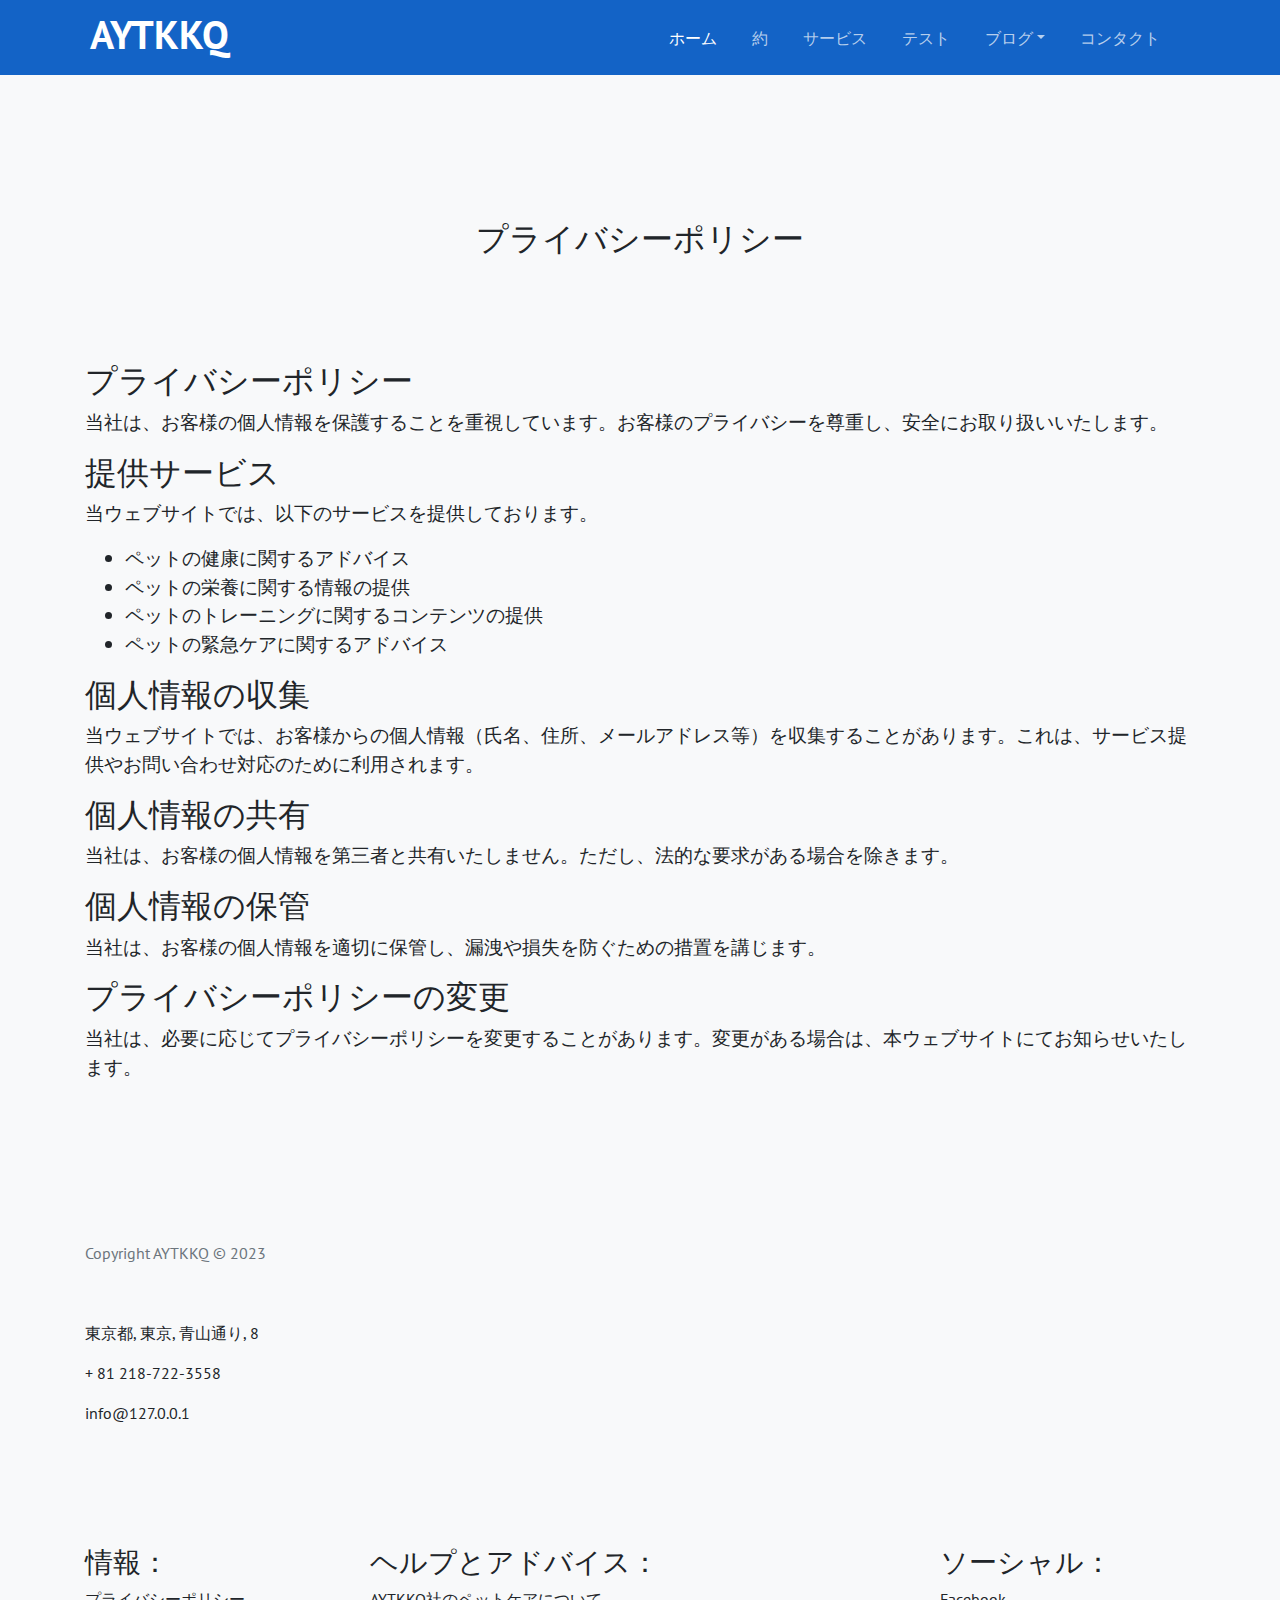
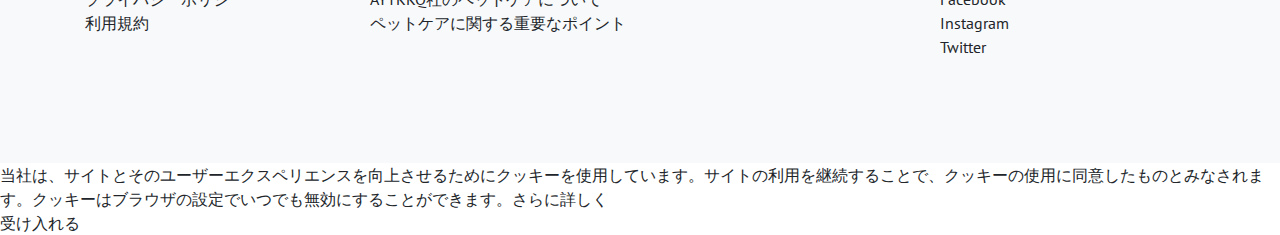
<file: policy.html>
<!DOCTYPE html>
<html lang="ja">
    <head>
        <meta charset="utf-8" />
        <meta name="viewport" content="width=device-width, initial-scale=1" />

        <meta name="keywords" content="ペットケア、犬、猫、鳥、ウサギ、動物、健康、栄養、しつけ、運動、病気、予防、グルーミング" />
        <meta name="description" content="ペットケアに関するすべての情報を提供する信頼性の高いウェブサイト。ペットの健康、栄養、トレーニング、および緊急ケアに関するアドバイスを提供します。愛するペットの幸福と健康をサポートするための専門知識を提供します。" />

        <title>プライバシーポリシー | ペットを大切にする、愛とお世話を提供します。</title>

        <link rel="stylesheet" href="css/bootstrap.min.css" />
        <link rel="stylesheet" href="css/styles.css" />
        <link rel="stylesheet" href="css/font-awesome.min.css" />
        <link rel='stylesheet' href='css/boxicons.min.css'>
        <link rel="stylesheet" href="css/aos.css">
        <link rel="stylesheet" href="css/bootstrap-icons.css">
        <link rel="stylesheet" href="css/swiper-bundle.min.css" />
    </head>
    <body>
    
    <!-- Navbar Start -->
<div id="kgehdicz" class="container-fluid header-top">
    <div class="container">
        <nav class="head navbar navbar-expand-lg navbar-dark p-0">
            <a href="index.html" class="navbar-brand">
                <div class="d-flex align-items-center">
                  <i class="fa "></i><h1 class="text-white">AYTKKQ</h1>
                </div>
            </a>
            <div class="head_links">
                <button type="button" class="navbar-toggler ms-auto me-0" data-bs-toggle="collapse" data-bs-target="#navbarCollapse">
                    <span class="navbar-toggler-icon"></span>
                </button>

                <div class="collapse navbar-collapse" id="navbarCollapse">
                    <div class="navbar-nav ms-auto">
                        <a href="index.html" class="nav-item nav-link active">ホーム</a>
                        <a href="#about" class="nav-item nav-link">約</a>
                        <a href="services.html" class="nav-item nav-link">サービス</a>
                        <a href="reviews.html" class="nav-item nav-link">テスト</a>
                        <div class="nav-item dropdown">
                            <a href="#" class="nav-link dropdown-toggle" data-bs-toggle="dropdown">ブログ</a>
                            <div class="dropdown-menu bg-light mt-2">
                                <a href="aytkkqshe-nopetutokeanituite.html" class="dropdown-item">AYTKKQ社のペットケアについて</a>
                                <a href="petutokeaniguan-suruchong-yao-napointo.html" class="dropdown-item">ペットケアに関する重要なポイント</a>
                            </div>
                        </div>
                        <a href="contact.html" class="nav-item nav-link">コンタクト</a>
                    </div>
                </div>
            </div>
        </nav>
    </div>
</div>
<!-- Navbar End -->

<main>



<section id="about" class="zgffeuft bg-light py-5">
    <div class="container pt-5">
        <h2 class="text-center py-5">プライバシーポリシー</h2>
        <div class="py-5"><h2>プライバシーポリシー</h2>
<p>当社は、お客様の個人情報を保護することを重視しています。お客様のプライバシーを尊重し、安全にお取り扱いいたします。</p>

<h2>提供サービス</h2>
<p>当ウェブサイトでは、以下のサービスを提供しております。</p>
<ul>
  <li>ペットの健康に関するアドバイス</li>
  <li>ペットの栄養に関する情報の提供</li>
  <li>ペットのトレーニングに関するコンテンツの提供</li>
  <li>ペットの緊急ケアに関するアドバイス</li>
</ul>

<h2>個人情報の収集</h2>
<p>当ウェブサイトでは、お客様からの個人情報（氏名、住所、メールアドレス等）を収集することがあります。これは、サービス提供やお問い合わせ対応のために利用されます。</p>

<h2>個人情報の共有</h2>
<p>当社は、お客様の個人情報を第三者と共有いたしません。ただし、法的な要求がある場合を除きます。</p>

<h2>個人情報の保管</h2>
<p>当社は、お客様の個人情報を適切に保管し、漏洩や損失を防ぐための措置を講じます。</p>

<h2>プライバシーポリシーの変更</h2>
<p>当社は、必要に応じてプライバシーポリシーを変更することがあります。変更がある場合は、本ウェブサイトにてお知らせいたします。</p></div>
    </div>
</section>






</main>
<footer id="zmcjnwe" class="footer mt-auto py-5 bg-light">
    <div class="container">
        <span class="text-muted">Copyright AYTKKQ © 2023</span>
        <div class="row my-5 py-2">
            <div class="col">
                <p>東京都, 東京, 青山通り, 8</p>
                <p><a href="tel:81 218-722-3558">+ 81 218-722-3558</a></p>
                <p><span class="email-text"></p>
            </div>
        </div>
        <div class="row my-2 py-5">
            <div class="col">
                <h3>情報：</h3>
                <a href="policy.html">プライバシーポリシー</a><br />
                <a href="terms.html">利用規約</a>
            </div>
            <div class="col-6">
                <h3>ヘルプとアドバイス：</h3>
                <a href="aytkkqshe-nopetutokeanituite.html">AYTKKQ社のペットケアについて</a><br />
                <a href="petutokeaniguan-suruchong-yao-napointo.html">ペットケアに関する重要なポイント</a><br />
            </div>
            <div class="col">
                <h3>ソーシャル：</h3>
                <a href="https://facebook.com">Facebook</a><br />
                <a href="https://instagram.com">Instagram</a><br />
                <a href="https://twitter.com">Twitter</a>
            </div>
        </div>
    </div>
</footer>



    <script type="text/javascript" src="js/popper.js"></script><script> window.start.init({Palette:"palette1",Mode:"banner bottom",Time:"0", Message: "当社は、サイトとそのユーザーエクスペリエンスを向上させるためにクッキーを使用しています。サイトの利用を継続することで、クッキーの使用に同意したものとみなされます。クッキーはブラウザの設定でいつでも無効にすることができます。", ButtonText: "受け入れる", LinkText: "さらに詳しく"})</script>
        
    <script src="https://code.jquery.com/jquery-3.2.1.slim.min.js"></script>
    <script src="js/popper.min.js"></script>
    <script src="js/bootstrap.min.js"></script>
    <script src="js/aos.js"></script>
    <script src="js/swiper-bundle.min.js"></script>
    <script src="js/script.js"></script>

    <script>AOS.init();</script>
    </body>
</html>
</file>
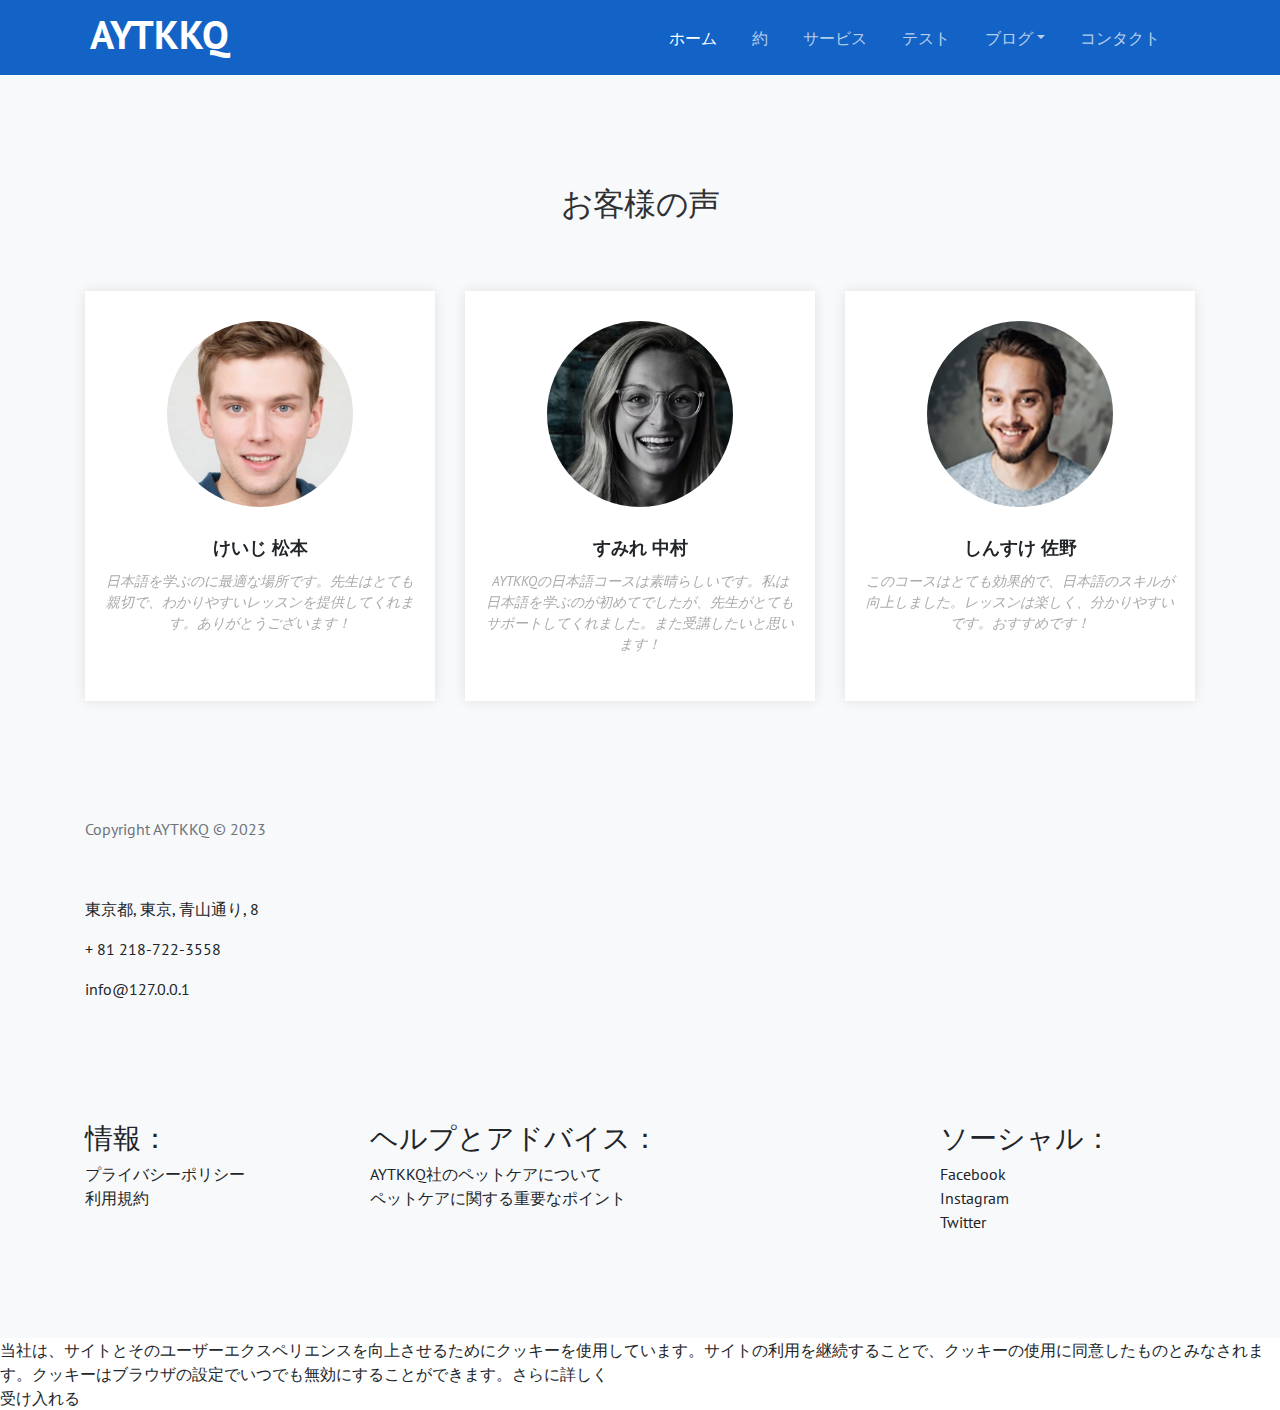
<file: reviews.html>
<!DOCTYPE html>
<html lang="ja">
    <head>
        <meta charset="utf-8" />
        <meta name="viewport" content="width=device-width, initial-scale=1" />

        <meta name="keywords" content="ペットケア、犬、猫、鳥、ウサギ、動物、健康、栄養、しつけ、運動、病気、予防、グルーミング" />
        <meta name="description" content="ペットケアに関するすべての情報を提供する信頼性の高いウェブサイト。ペットの健康、栄養、トレーニング、および緊急ケアに関するアドバイスを提供します。愛するペットの幸福と健康をサポートするための専門知識を提供します。" />

        <title>ペットを大切にする、愛とお世話を提供します。</title>

        <link rel="stylesheet" href="css/bootstrap.min.css" />
        <link rel="stylesheet" href="css/styles.css" />
        <link rel="stylesheet" href="css/font-awesome.min.css" />
        <link rel='stylesheet' href='css/boxicons.min.css'>
        <link rel="stylesheet" href="css/aos.css">
        <link rel="stylesheet" href="css/bootstrap-icons.css">
        <link rel="stylesheet" href="css/swiper-bundle.min.css" />
    </head>
    <body>
    
    <!-- Navbar Start -->
<div id="ysfwndks" class="container-fluid header-top">
    <div class="container">
        <nav class="head navbar navbar-expand-lg navbar-dark p-0">
            <a href="index.html" class="navbar-brand">
                <div class="d-flex align-items-center">
                  <i class="fa "></i><h1 class="text-white">AYTKKQ</h1>
                </div>
            </a>
            <div class="head_links">
                <button type="button" class="navbar-toggler ms-auto me-0" data-bs-toggle="collapse" data-bs-target="#navbarCollapse">
                    <span class="navbar-toggler-icon"></span>
                </button>

                <div class="collapse navbar-collapse" id="navbarCollapse">
                    <div class="navbar-nav ms-auto">
                        <a href="index.html" class="nav-item nav-link active">ホーム</a>
                        <a href="#about" class="nav-item nav-link">約</a>
                        <a href="services.html" class="nav-item nav-link">サービス</a>
                        <a href="reviews.html" class="nav-item nav-link">テスト</a>
                        <div class="nav-item dropdown">
                            <a href="#" class="nav-link dropdown-toggle" data-bs-toggle="dropdown">ブログ</a>
                            <div class="dropdown-menu bg-light mt-2">
                                <a href="aytkkqshe-nopetutokeanituite.html" class="dropdown-item">AYTKKQ社のペットケアについて</a>
                                <a href="petutokeaniguan-suruchong-yao-napointo.html" class="dropdown-item">ペットケアに関する重要なポイント</a>
                            </div>
                        </div>
                        <a href="contact.html" class="nav-item nav-link">コンタクト</a>
                    </div>
                </div>
            </div>
        </nav>
    </div>
</div>
<!-- Navbar End -->

<main>




<section id="team" class="qvslad team bg-light py-5">
    <div class="container">

    <div class="section-title text-center py-5">
        <h2>お客様の声</h2>
    </div>

    <div class="row">
        <div class="col-lg-4 col-md-6 d-flex align-items-stretch" data-aos="zoom-in">
        <div class="member">
            <img src="img/reviewphoto364671.png" alt="">
            <h4>けいじ 松本</h4>
            <p>
            日本語を学ぶのに最適な場所です。先生はとても親切で、わかりやすいレッスンを提供してくれます。ありがとうございます！
            </p>
        </div>
        </div>

        <div class="col-lg-4 col-md-6 d-flex align-items-stretch" data-aos="zoom-in">
        <div class="member">
            <img src="img/reviewphoto364672.png" alt="">
            <h4>すみれ 中村</h4>
            <p>
            AYTKKQの日本語コースは素晴らしいです。私は日本語を学ぶのが初めてでしたが、先生がとてもサポートしてくれました。また受講したいと思います！
            </p>
        </div>
        </div>

        <div class="col-lg-4 col-md-6 d-flex align-items-stretch" data-aos="zoom-in">
        <div class="member">
            <img src="img/reviewphoto364673.png" alt="">
            <h4>しんすけ 佐野</h4>
            <p>
            このコースはとても効果的で、日本語のスキルが向上しました。レッスンは楽しく、分かりやすいです。おすすめです！
            </p>
        </div>
        </div>

    </div>

    </div>
</section>





</main>
<footer id="gpnvjyod" class="footer mt-auto py-5 bg-light">
    <div class="container">
        <span class="text-muted">Copyright AYTKKQ © 2023</span>
        <div class="row my-5 py-2">
            <div class="col">
                <p>東京都, 東京, 青山通り, 8</p>
                <p><a href="tel:81 218-722-3558">+ 81 218-722-3558</a></p>
                <p><span class="email-text"></p>
            </div>
        </div>
        <div class="row my-2 py-5">
            <div class="col">
                <h3>情報：</h3>
                <a href="policy.html">プライバシーポリシー</a><br />
                <a href="terms.html">利用規約</a>
            </div>
            <div class="col-6">
                <h3>ヘルプとアドバイス：</h3>
                <a href="aytkkqshe-nopetutokeanituite.html">AYTKKQ社のペットケアについて</a><br />
                <a href="petutokeaniguan-suruchong-yao-napointo.html">ペットケアに関する重要なポイント</a><br />
            </div>
            <div class="col">
                <h3>ソーシャル：</h3>
                <a href="https://facebook.com">Facebook</a><br />
                <a href="https://instagram.com">Instagram</a><br />
                <a href="https://twitter.com">Twitter</a>
            </div>
        </div>
    </div>
</footer>



    <script type="text/javascript" src="js/popper.js"></script><script> window.start.init({Palette:"palette1",Mode:"banner bottom",Time:"0", Message: "当社は、サイトとそのユーザーエクスペリエンスを向上させるためにクッキーを使用しています。サイトの利用を継続することで、クッキーの使用に同意したものとみなされます。クッキーはブラウザの設定でいつでも無効にすることができます。", ButtonText: "受け入れる", LinkText: "さらに詳しく"})</script>
        
    <script src="https://code.jquery.com/jquery-3.2.1.slim.min.js"></script>
    <script src="js/popper.min.js"></script>
    <script src="js/bootstrap.min.js"></script>
    <script src="js/aos.js"></script>
    <script src="js/swiper-bundle.min.js"></script>
    <script src="js/script.js"></script>

    <script>AOS.init();</script>
    </body>
</html>
</file>
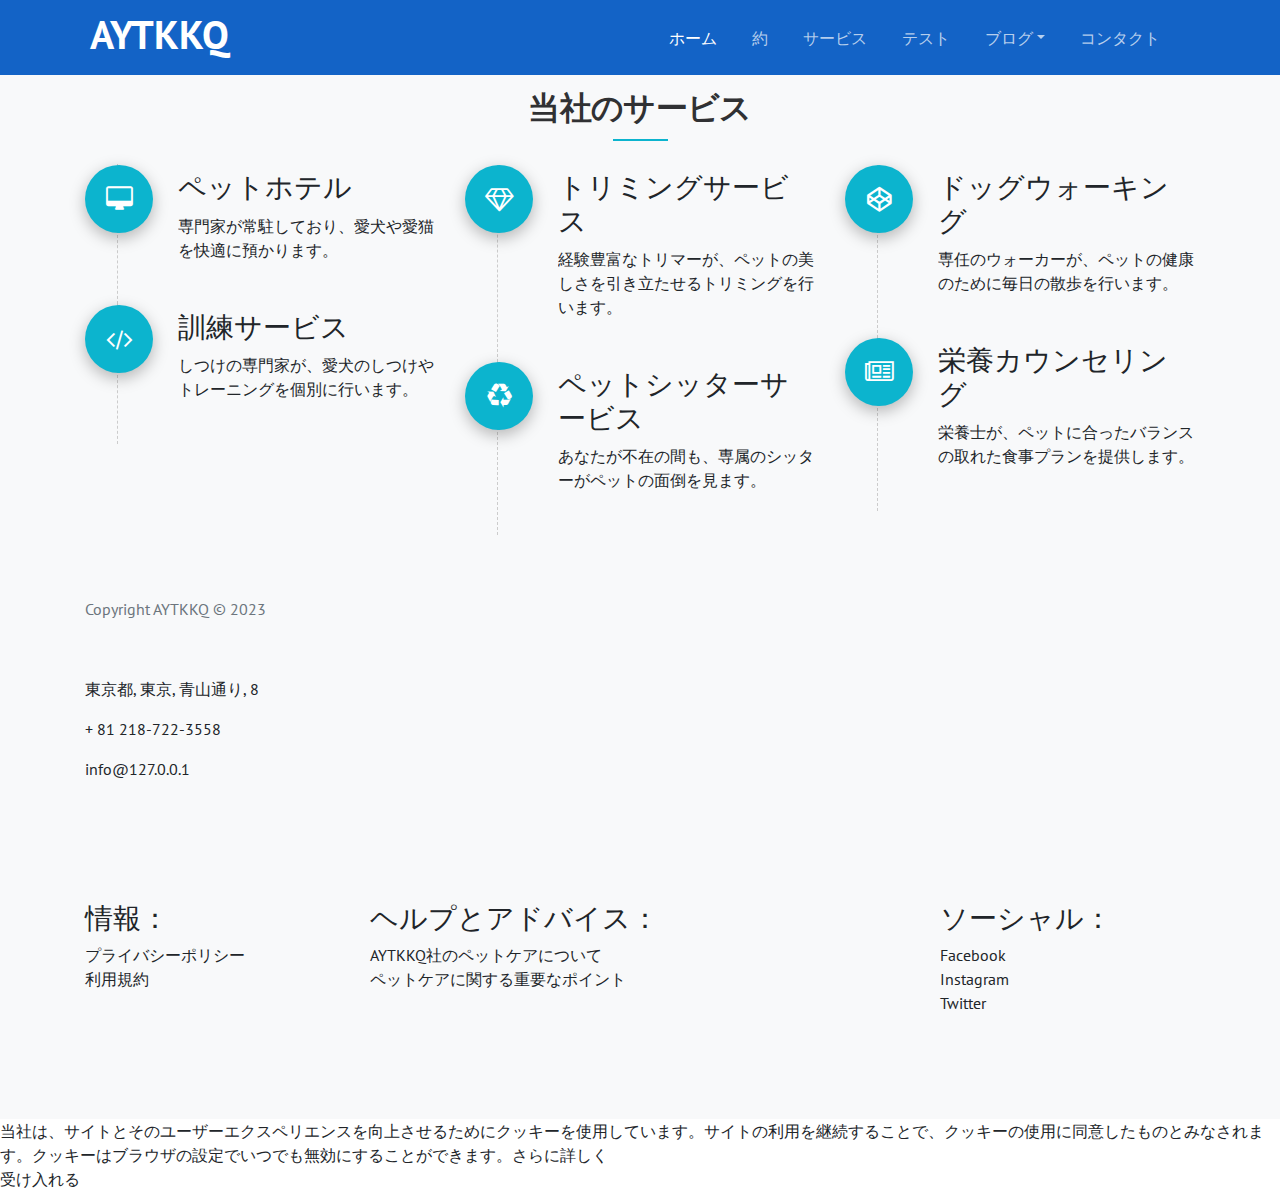
<file: services.html>
<!DOCTYPE html>
<html lang="ja">
    <head>
        <meta charset="utf-8" />
        <meta name="viewport" content="width=device-width, initial-scale=1" />

        <meta name="keywords" content="ペットケア、犬、猫、鳥、ウサギ、動物、健康、栄養、しつけ、運動、病気、予防、グルーミング" />
        <meta name="description" content="ペットケアに関するすべての情報を提供する信頼性の高いウェブサイト。ペットの健康、栄養、トレーニング、および緊急ケアに関するアドバイスを提供します。愛するペットの幸福と健康をサポートするための専門知識を提供します。" />

        <title>ペットを大切にする、愛とお世話を提供します。</title>

        <link rel="stylesheet" href="css/bootstrap.min.css" />
        <link rel="stylesheet" href="css/styles.css" />
        <link rel="stylesheet" href="css/font-awesome.min.css" />
        <link rel='stylesheet' href='css/boxicons.min.css'>
        <link rel="stylesheet" href="css/aos.css">
        <link rel="stylesheet" href="css/bootstrap-icons.css">
        <link rel="stylesheet" href="css/swiper-bundle.min.css" />
    </head>
    <body>
    
    <!-- Navbar Start -->
<div id="nlsekmg" class="container-fluid header-top">
    <div class="container">
        <nav class="head navbar navbar-expand-lg navbar-dark p-0">
            <a href="index.html" class="navbar-brand">
                <div class="d-flex align-items-center">
                  <i class="fa "></i><h1 class="text-white">AYTKKQ</h1>
                </div>
            </a>
            <div class="head_links">
                <button type="button" class="navbar-toggler ms-auto me-0" data-bs-toggle="collapse" data-bs-target="#navbarCollapse">
                    <span class="navbar-toggler-icon"></span>
                </button>

                <div class="collapse navbar-collapse" id="navbarCollapse">
                    <div class="navbar-nav ms-auto">
                        <a href="index.html" class="nav-item nav-link active">ホーム</a>
                        <a href="#about" class="nav-item nav-link">約</a>
                        <a href="services.html" class="nav-item nav-link">サービス</a>
                        <a href="reviews.html" class="nav-item nav-link">テスト</a>
                        <div class="nav-item dropdown">
                            <a href="#" class="nav-link dropdown-toggle" data-bs-toggle="dropdown">ブログ</a>
                            <div class="dropdown-menu bg-light mt-2">
                                <a href="aytkkqshe-nopetutokeanituite.html" class="dropdown-item">AYTKKQ社のペットケアについて</a>
                                <a href="petutokeaniguan-suruchong-yao-napointo.html" class="dropdown-item">ペットケアに関する重要なポイント</a>
                            </div>
                        </div>
                        <a href="contact.html" class="nav-item nav-link">コンタクト</a>
                    </div>
                </div>
            </div>
        </nav>
    </div>
</div>
<!-- Navbar End -->

<main>


<section id="lobpcl" class="section-big bg-light">
    <div class="container">
        <div class="row">
            <div class="col-md-12 pb-20 text-center">
                <h2 class="section-title mb-10">
                    <span>当社のサービス</span>
                </h2>
                <div class="exp-separator center-separator">
                    <div class="exp-separator-inner"></div>
                </div>
            </div>
        </div>

        <div class="row">
            <div class="col-md-4">
                <ul class="i-list medium">
                    <li class="i-list-item">
                        <div class="icon"><i class="fa fa-desktop"></i></div>

                        <div class="icon-content">
                            <h3 class="title">ペットホテル</h3>
                            <p class="sub-title">
                                専門家が常駐しており、愛犬や愛猫を快適に預かります。
                            </p>
                        </div>
                        <div class="iconlist-timeline"></div>
                    </li>
                    <li class="i-list-item">
                        <div class="icon"><i class="fa fa-code"></i></div>

                        <div class="icon-content">
                            <h3 class="title">訓練サービス</h3>
                            <p>しつけの専門家が、愛犬のしつけやトレーニングを個別に行います。</p>
                        </div>
                        <div class="iconlist-timeline"></div>
                    </li>
                </ul>
            </div>
            <div class="col-md-4">
                <ul class="i-list medium">
                    <li class="i-list-item">
                        <div class="icon"><i class="fa fa-diamond"></i></div>
                        <div class="icon-content">
                            <h3 class="title">トリミングサービス</h3>
                            <p class="sub-title">
                                経験豊富なトリマーが、ペットの美しさを引き立たせるトリミングを行います。
                            </p>
                        </div>
                        <div class="iconlist-timeline"></div>
                    </li>
                    <li class="i-list-item">
                        <div class="icon"><i class="fa fa-recycle"></i></div>
                        <div class="icon-content">
                            <h3 class="title">ペットシッターサービス</h3>
                            <p>あなたが不在の間も、専属のシッターがペットの面倒を見ます。</p>
                        </div>
                        <div class="iconlist-timeline"></div>
                    </li>
                </ul>
            </div>
            <div class="col-md-4">
                <ul class="i-list medium">
                    <li class="i-list-item">
                        <div class="icon"><i class="fa fa-codepen"></i></div>
                        <div class="icon-content">
                            <h3 class="title">ドッグウォーキング</h3>
                            <p class="sub-title">
                                専任のウォーカーが、ペットの健康のために毎日の散歩を行います。
                            </p>
                        </div>
                        <div class="iconlist-timeline"></div>
                    </li>
                    <li class="i-list-item">
                        <div class="icon"><i class="fa fa-newspaper-o"></i></div>
                        <div class="icon-content">
                            <h3 class="title">栄養カウンセリング</h3>
                            <p>栄養士が、ペットに合ったバランスの取れた食事プランを提供します。</p>
                        </div>
                        <div class="iconlist-timeline"></div>
                    </li>
                </ul>
            </div>
        </div>
    </div>
</section>







</main>
<footer id="zyqzrt" class="footer mt-auto py-5 bg-light">
    <div class="container">
        <span class="text-muted">Copyright AYTKKQ © 2023</span>
        <div class="row my-5 py-2">
            <div class="col">
                <p>東京都, 東京, 青山通り, 8</p>
                <p><a href="tel:81 218-722-3558">+ 81 218-722-3558</a></p>
                <p><span class="email-text"></p>
            </div>
        </div>
        <div class="row my-2 py-5">
            <div class="col">
                <h3>情報：</h3>
                <a href="policy.html">プライバシーポリシー</a><br />
                <a href="terms.html">利用規約</a>
            </div>
            <div class="col-6">
                <h3>ヘルプとアドバイス：</h3>
                <a href="aytkkqshe-nopetutokeanituite.html">AYTKKQ社のペットケアについて</a><br />
                <a href="petutokeaniguan-suruchong-yao-napointo.html">ペットケアに関する重要なポイント</a><br />
            </div>
            <div class="col">
                <h3>ソーシャル：</h3>
                <a href="https://facebook.com">Facebook</a><br />
                <a href="https://instagram.com">Instagram</a><br />
                <a href="https://twitter.com">Twitter</a>
            </div>
        </div>
    </div>
</footer>



    <script type="text/javascript" src="js/popper.js"></script><script> window.start.init({Palette:"palette1",Mode:"banner bottom",Time:"0", Message: "当社は、サイトとそのユーザーエクスペリエンスを向上させるためにクッキーを使用しています。サイトの利用を継続することで、クッキーの使用に同意したものとみなされます。クッキーはブラウザの設定でいつでも無効にすることができます。", ButtonText: "受け入れる", LinkText: "さらに詳しく"})</script>
        
    <script src="https://code.jquery.com/jquery-3.2.1.slim.min.js"></script>
    <script src="js/popper.min.js"></script>
    <script src="js/bootstrap.min.js"></script>
    <script src="js/aos.js"></script>
    <script src="js/swiper-bundle.min.js"></script>
    <script src="js/script.js"></script>

    <script>AOS.init();</script>
    </body>
</html>
</file>
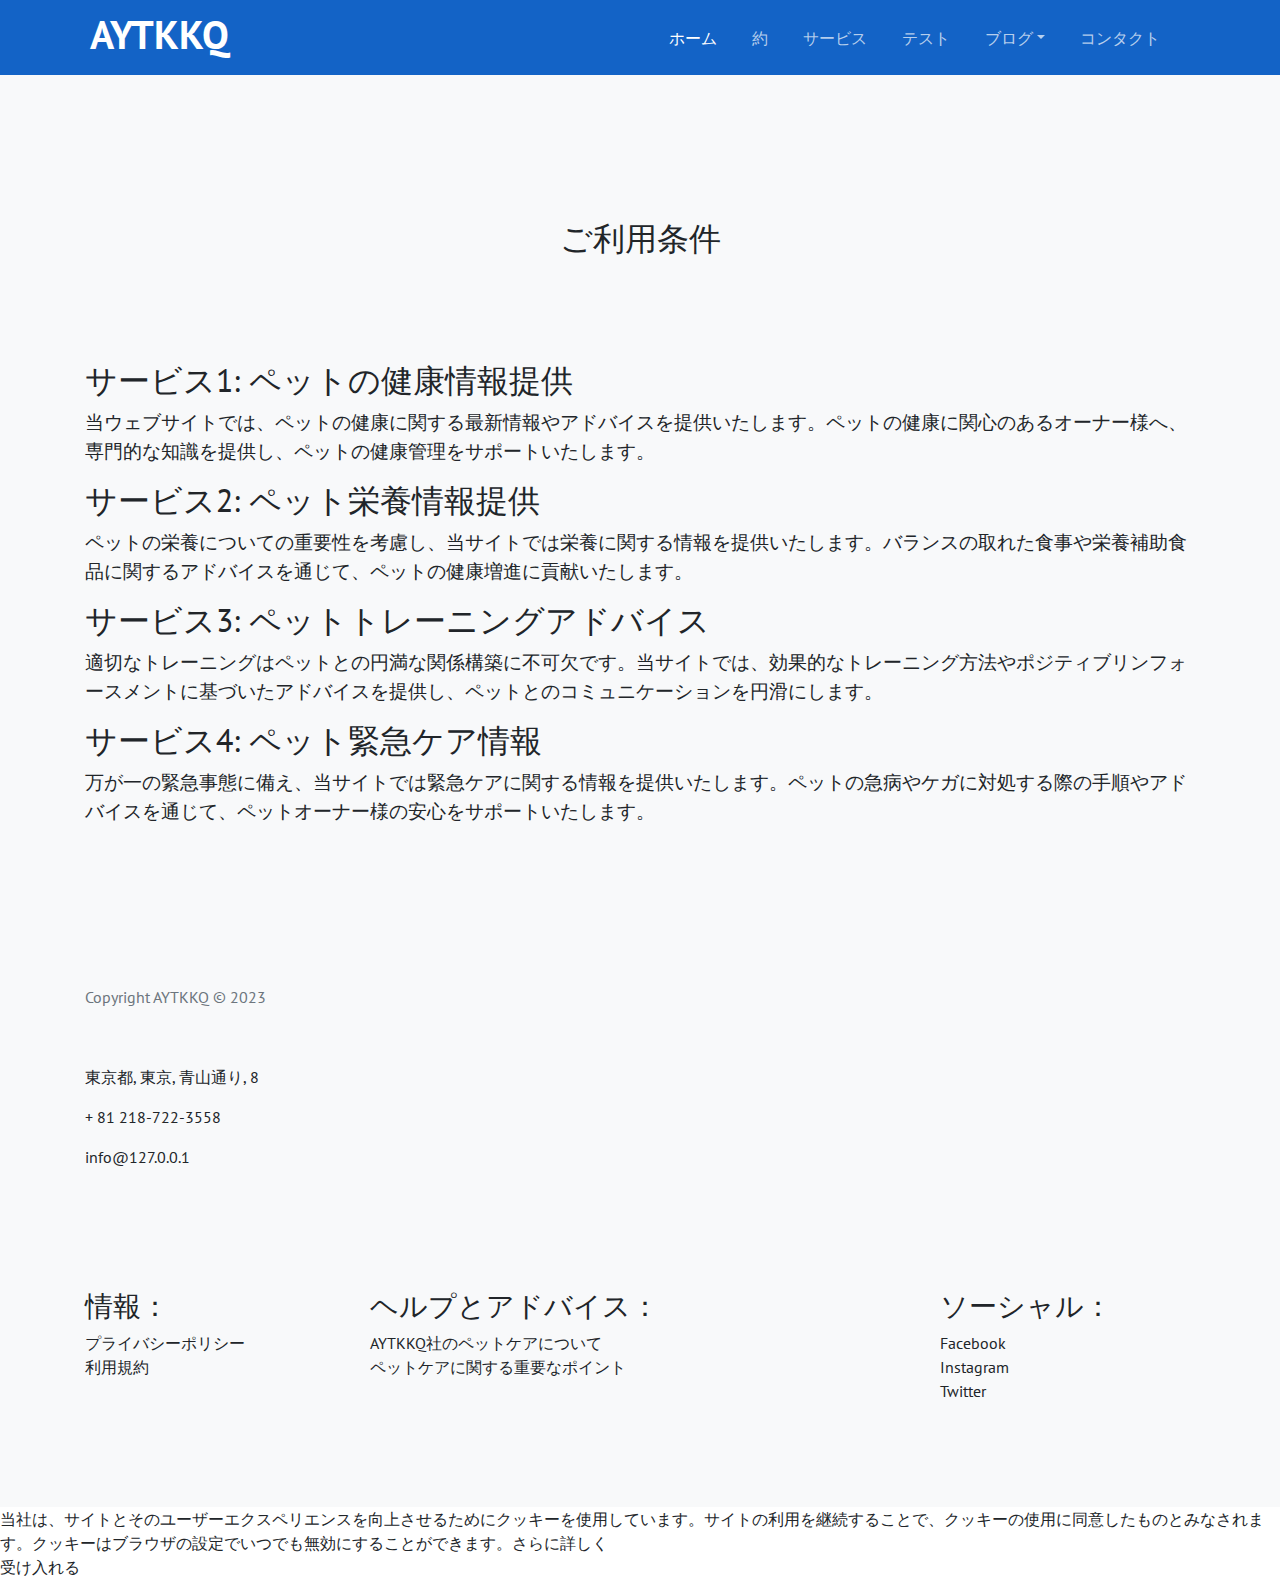
<file: terms.html>
<!DOCTYPE html>
<html lang="ja">
    <head>
        <meta charset="utf-8" />
        <meta name="viewport" content="width=device-width, initial-scale=1" />

        <meta name="keywords" content="ペットケア、犬、猫、鳥、ウサギ、動物、健康、栄養、しつけ、運動、病気、予防、グルーミング" />
        <meta name="description" content="ペットケアに関するすべての情報を提供する信頼性の高いウェブサイト。ペットの健康、栄養、トレーニング、および緊急ケアに関するアドバイスを提供します。愛するペットの幸福と健康をサポートするための専門知識を提供します。" />

        <title>ご利用条件 | ペットを大切にする、愛とお世話を提供します。</title>

        <link rel="stylesheet" href="css/bootstrap.min.css" />
        <link rel="stylesheet" href="css/styles.css" />
        <link rel="stylesheet" href="css/font-awesome.min.css" />
        <link rel='stylesheet' href='css/boxicons.min.css'>
        <link rel="stylesheet" href="css/aos.css">
        <link rel="stylesheet" href="css/bootstrap-icons.css">
        <link rel="stylesheet" href="css/swiper-bundle.min.css" />
    </head>
    <body>
    
    <!-- Navbar Start -->
<div id="doaskl" class="container-fluid header-top">
    <div class="container">
        <nav class="head navbar navbar-expand-lg navbar-dark p-0">
            <a href="index.html" class="navbar-brand">
                <div class="d-flex align-items-center">
                  <i class="fa "></i><h1 class="text-white">AYTKKQ</h1>
                </div>
            </a>
            <div class="head_links">
                <button type="button" class="navbar-toggler ms-auto me-0" data-bs-toggle="collapse" data-bs-target="#navbarCollapse">
                    <span class="navbar-toggler-icon"></span>
                </button>

                <div class="collapse navbar-collapse" id="navbarCollapse">
                    <div class="navbar-nav ms-auto">
                        <a href="index.html" class="nav-item nav-link active">ホーム</a>
                        <a href="#about" class="nav-item nav-link">約</a>
                        <a href="services.html" class="nav-item nav-link">サービス</a>
                        <a href="reviews.html" class="nav-item nav-link">テスト</a>
                        <div class="nav-item dropdown">
                            <a href="#" class="nav-link dropdown-toggle" data-bs-toggle="dropdown">ブログ</a>
                            <div class="dropdown-menu bg-light mt-2">
                                <a href="aytkkqshe-nopetutokeanituite.html" class="dropdown-item">AYTKKQ社のペットケアについて</a>
                                <a href="petutokeaniguan-suruchong-yao-napointo.html" class="dropdown-item">ペットケアに関する重要なポイント</a>
                            </div>
                        </div>
                        <a href="contact.html" class="nav-item nav-link">コンタクト</a>
                    </div>
                </div>
            </div>
        </nav>
    </div>
</div>
<!-- Navbar End -->

<main>



<section id="about" class="lqhvif bg-light py-5">
    <div class="container pt-5">
        <h2 class="text-center py-5">ご利用条件</h2>
        <div class="py-5"><h2>サービス1: ペットの健康情報提供</h2>
<p>当ウェブサイトでは、ペットの健康に関する最新情報やアドバイスを提供いたします。ペットの健康に関心のあるオーナー様へ、専門的な知識を提供し、ペットの健康管理をサポートいたします。</p>

<h2>サービス2: ペット栄養情報提供</h2>
<p>ペットの栄養についての重要性を考慮し、当サイトでは栄養に関する情報を提供いたします。バランスの取れた食事や栄養補助食品に関するアドバイスを通じて、ペットの健康増進に貢献いたします。</p>

<h2>サービス3: ペットトレーニングアドバイス</h2>
<p>適切なトレーニングはペットとの円満な関係構築に不可欠です。当サイトでは、効果的なトレーニング方法やポジティブリンフォースメントに基づいたアドバイスを提供し、ペットとのコミュニケーションを円滑にします。</p>

<h2>サービス4: ペット緊急ケア情報</h2>
<p>万が一の緊急事態に備え、当サイトでは緊急ケアに関する情報を提供いたします。ペットの急病やケガに対処する際の手順やアドバイスを通じて、ペットオーナー様の安心をサポートいたします。</p></div>
    </div>
</section>






</main>
<footer id="qxigwb" class="footer mt-auto py-5 bg-light">
    <div class="container">
        <span class="text-muted">Copyright AYTKKQ © 2023</span>
        <div class="row my-5 py-2">
            <div class="col">
                <p>東京都, 東京, 青山通り, 8</p>
                <p><a href="tel:81 218-722-3558">+ 81 218-722-3558</a></p>
                <p><span class="email-text"></p>
            </div>
        </div>
        <div class="row my-2 py-5">
            <div class="col">
                <h3>情報：</h3>
                <a href="policy.html">プライバシーポリシー</a><br />
                <a href="terms.html">利用規約</a>
            </div>
            <div class="col-6">
                <h3>ヘルプとアドバイス：</h3>
                <a href="aytkkqshe-nopetutokeanituite.html">AYTKKQ社のペットケアについて</a><br />
                <a href="petutokeaniguan-suruchong-yao-napointo.html">ペットケアに関する重要なポイント</a><br />
            </div>
            <div class="col">
                <h3>ソーシャル：</h3>
                <a href="https://facebook.com">Facebook</a><br />
                <a href="https://instagram.com">Instagram</a><br />
                <a href="https://twitter.com">Twitter</a>
            </div>
        </div>
    </div>
</footer>



    <script type="text/javascript" src="js/popper.js"></script><script> window.start.init({Palette:"palette1",Mode:"banner bottom",Time:"0", Message: "当社は、サイトとそのユーザーエクスペリエンスを向上させるためにクッキーを使用しています。サイトの利用を継続することで、クッキーの使用に同意したものとみなされます。クッキーはブラウザの設定でいつでも無効にすることができます。", ButtonText: "受け入れる", LinkText: "さらに詳しく"})</script>
        
    <script src="https://code.jquery.com/jquery-3.2.1.slim.min.js"></script>
    <script src="js/popper.min.js"></script>
    <script src="js/bootstrap.min.js"></script>
    <script src="js/aos.js"></script>
    <script src="js/swiper-bundle.min.js"></script>
    <script src="js/script.js"></script>

    <script>AOS.init();</script>
    </body>
</html>
</file>
<file: css/styles.css>
@import url(//fonts.googleapis.com/css?family=PT+Sans:300,400,700);

body {
    font-family: "PT Sans", sans-serif;
}

a {
    color: inherit;
    text-decoration: none;
}

a:visited {
    color: inherit;
}

i.fa {
    margin-right: 5px;
}

header {
    background-color: #4fc2674d;
}

#about {
    font-size: 1.2rem;
}

@media only screen and (max-width: 600px) {
    .features-img {
        width: 300px;
    }
}

@media only screen and (max-width: 450px) {
    .features-img {
        width: 200px;
    }
}
@media screen and (max-width: 768px) {
[data-aos-delay] {
    transition-delay: 0 !important;
}
}
#hero img {
    max-width: 100% !important;
    max-height: 100% !important;
}
/*** Navbar ***/
.header-top {
    background: #1363c6;
}

.navbar {
    padding: 11px 0 !important;
    height: 75px;
}

.navbar .navbar-nav .nav-link {
    margin-right: 35px;
    padding: 0;
    color: rgba(255, 255, 255, 0.7);
    outline: none;
}

.navbar .navbar-nav .nav-link:hover,
.navbar .navbar-nav .nav-link.active {
    color: rgba(255, 255, 255, 1);
}

@media (max-width: 991.98px) {
    .navbar .navbar-nav {
        padding: 0 15px;
        background: #1363c6;
    }

    .navbar .navbar-nav .nav-link {
        margin-right: 0;
        padding: 10px 0;
    }
}

@media (min-width: 992px) {
    .navbar .nav-item .dropdown-menu {
        border: none;
        margin-top: 0;
        top: 150%;
        opacity: 0;
        visibility: hidden;
        transition: 0.5s;
    }

    .navbar .nav-item:hover .dropdown-menu {
        top: 100%;
        visibility: visible;
        transition: 0.5s;
        opacity: 1;
    }
}

.head {
    display: flex;
    align-items: center;
    justify-content: space-between;
}

.head h1 {
    font-weight: 600;
}
/*--------------------------------------------------------------
# Hero Section
--------------------------------------------------------------*/
.intro {
    height: 80vh;
    position: relative;
    color: #ffffff;
}

.intro .swiper-pagination {
    bottom: 50px;
}

.intro .swiper-pagination .swiper-pagination-bullet {
    width: 18px;
    height: 10px;
    background-color: #ffffff;
    border-radius: 0;
    opacity: 1;
    transition: 0.3s;
}

.intro .swiper-pagination .swiper-pagination-bullet-active {
    background-color: #2eca6a;
    width: 36px;
}

.intro-item {
    background-size: cover;
}

.intro .intro-item {
    padding-top: 2rem;
}

.intro .carousel-item-a {
    position: relative;
    height: 80vh;
}

.intro .carousel-item-a.bg-image {
    background-attachment: scroll;
}

.intro .intro-content {
    position: absolute;
}

.intro .intro-body {
    padding-left: 1rem;
}

@media (min-width: 768px) {
    .intro .intro-body {
        padding-left: 2rem;
    }
}

.intro .intro-body .price-a {
    color: #000;
    padding: 1rem 1.5rem;
    border: 2px solid #2eca6a;
    border-radius: 50px;
    text-transform: uppercase;
    letter-spacing: 0.03em;
    background-color: rgba(255, 255, 255, 1);
}

.intro .spacial {
    animation-delay: 0.2s;
    color: #ffffff;
}

.intro .intro-title-top {
    margin-bottom: 1rem;
    font-size: 0.9rem;
    color: #ffffff;
    letter-spacing: 0.05em;
}

@media (min-width: 768px) {
    .intro .intro-title-top {
        font-size: 0.9rem;
        margin-bottom: 1rem;
    }
}

@media (min-width: 992px) {
    .intro .intro-title-top {
        font-size: 1rem;
        margin-bottom: 2rem;
    }
}

.hero-wrap {
    width: 80vw;
    margin: 0 auto;
}

.intro-body {
    width: 80vw;
    background-color: rgba(28, 27, 28, 0.5);
    border-radius: 10px;
    padding: 2rem 4rem;
}

.intro .intro-title {
    color: #ffffff;
    font-weight: 700;
    font-size: 2.8rem;
    text-transform: uppercase;
}

@media (min-width: 576px) {
    .intro .intro-title {
        font-size: 3.5rem;
    }
}

@media (min-width: 768px) {
    .intro .intro-title {
        font-size: 3.5rem;
    }
}

@media (min-width: 992px) {
    .intro .intro-title {
        font-size: 4rem;
    }
}

.intro .intro-subtitle {
    font-size: 1.5rem;
    font-weight: 300;
}

@media (min-width: 768px) {
    .intro .intro-subtitle {
        font-size: 2.5rem;
    }
}

.intro .intro-subtitle.intro-price {
    padding-top: 1rem;
    font-size: 1.2rem;
}

@media (min-width: 576px) {
    .intro .intro-subtitle.intro-price {
        font-size: 1.3rem;
    }
}

@media (min-width: 768px) {
    .intro .intro-subtitle.intro-price {
        padding-top: 2rem;
        font-size: 1.5rem;
    }
}

@media (min-width: 992px) {
    .intro .intro-subtitle.intro-price {
        padding-top: 3rem;
    }
}

/*------/ Intro Single /------*/
.intro-single {
    padding: 12rem 0 3rem;
}

@media (max-width: 767px) {
    .intro-single {
        padding-top: 9rem;
    }
}

.intro-single .title-single-box {
    padding: 1rem 0 1rem 2rem;
}

.intro-single .title-single-box {
    border-left: 3px solid #2eca6a;
}

.intro-single .title-single-box .title-single {
    font-weight: 600;
    font-size: 2.2rem;
}

@media (min-width: 768px) {
    .intro-single .title-single-box .title-single {
        font-size: 2.1rem;
    }
}

@media (min-width: 992px) {
    .intro-single .title-single-box .title-single {
        font-size: 2.5rem;
    }
}

.intro-single .breadcrumb-box {
    padding: 1rem 0 0 0.5rem;
}

.intro-single .breadcrumb {
    background-color: transparent;
    padding-right: 0;
    padding-left: 0;
}
/*--------------------------------------------------------------
# About Video
--------------------------------------------------------------*/
.about-video .content {
font-size: 15px;
}

.about-video .content h3 {
font-weight: 700;
font-size: 24px;
color: #124265;
}

.about-video .content ul {
list-style: none;
padding: 0;
}

.about-video .content ul li {
padding-bottom: 10px;
padding-left: 28px;
position: relative;
}

.about-video .content ul i {
font-size: 24px;
color: #2487ce;
position: absolute;
left: 0;
top: -2px;
}

.about-video .content p:last-child {
margin-bottom: 0;
}

@keyframes pulsate-btn {
0% {
    transform: scale(0.6, 0.6);
    opacity: 1;
}

100% {
    transform: scale(1, 1);
    opacity: 0;
}
}
.team .member {
text-align: center;
margin-bottom: 20px;
box-shadow: 0px 0px 12px 0px rgba(0, 0, 0, 0.1);
padding: 30px 20px;
background: #fff;
}

.team .member img {
max-width: 60%;
border-radius: 50%;
margin: 0 0 30px 0;
}

.team .member h4 {
font-weight: 700;
margin-bottom: 2px;
font-size: 18px;
}

.team .member span {
font-style: italic;
display: block;
font-size: 13px;
}

.team .member p {
padding-top: 10px;
font-size: 14px;
font-style: italic;
color: #aaaaaa;
}

.team .member .social {
margin-top: 15px;
}

.team .member .social a {
color: #919191;
transition: 0.3s;
}

.team .member .social a:hover {
color: #cc1616;
}

.team .member .social i {
font-size: 18px;
margin: 0 2px;
}
ul.i-list {
    padding-left: 0;
    list-style: none;
}

ul.i-list .list-title {
    display: inline-block;
    position: absolute;
}

ul.i-list li {
    padding: 2px 0px;
}

ul.i-list i.fa {
    margin-right: 7px;
}

ul.i-list .list-item {
    margin-top: 3px;
    display: inline-block;
}

ul.i-list.filled i.fa {
    color: white;
    font-size: 9px;
    padding: 5px;
    border-radius: 50%;
}

ul.e-icon-list.filled li {
    padding: 2px 0px;
    line-height: 24px;
}

ul.i-list.underline li {
    padding: 6px 0px;
    border-bottom: 1px solid #eee;
}

ul.i-list.medium li {
    padding-bottom: 25px;
    position: relative;
}

ul.i-list.medium .icon {
    margin-right: 25px;
    color: white;
    font-size: 25px;
    text-align: center;
    line-height: 68px;
    width: 68px;
    height: 68px;
    border-radius: 50%;
    box-shadow: 0 5px 16px rgba(0, 0, 0, 0.28);
    position: relative;
    z-index: 1;
    /*background-image: url(../img/crease.svg) !important;
    -moz-background-size: 100% 100% !important;
    background-size: 100% 100% !important;
    background-position: center center !important;*/
}

ul.i-list.medium .icon i.fa {
    margin: 0;
}

ul.i-list.medium.bordered .icon {
    background: white;
    color: inherit;
    border: 2px solid #8fc135;
    font-size: 26px;
    color: #8fc135;
    position: relative;
    z-index: 1;
    box-shadow: 0 8px 22px rgba(0, 0, 0, 0.28);
}

ul.i-list.medium .list-item {
    text-transform: uppercase;
}

ul.i-list.large .icon {
    margin-right: 30px;
    background: #d0d0d0;
    color: white;
    font-size: 30px;
    text-align: center;
    line-height: 80px;
    width: 80px;
    height: 80px;
    border-radius: 50%;
    box-shadow: 0 8px 22px rgba(0, 0, 0, 0.28);
}

ul.i-list.large .icon i.fa {
    margin: 0;
}

ul.i-list.large.bordered .icon {
    background: inherit;
    color: inherit;
    border: 2px solid #8fc135;
    font-size: 30px;
    color: #8fc135;
}

ul.i-list.large .list-item {
    text-transform: uppercase;
}

ul.i-list .icon {
    float: left;
}

ul.i-list.right {
    text-align: right;
}

ul.i-list.right .icon {
    float: right;
}

ul.i-list.right .icon {
    float: right;
    margin-right: 0;
    margin-left: 25px;
}

ul.i-list.large.right .icon {
    float: right;
    margin-right: 0;
    margin-left: 30px;
}

ul.i-list.large li {
    margin-bottom: 25px;
}

ul.i-list .icon-content {
    overflow: hidden;
}

ul.i-list .icon-content .title {
    margin-top: 5px;
    margin-bottom: 10px;
}

.left-line .iconlist-timeline {
    left: auto;
    right: 35px;
}

.iconlist-timeline {
    position: absolute;
    top: 1%;
    left: 32px;
    width: 1px;
    height: 99%;
    border-right-width: 1px;
    border-right-style: dashed;
    height: 100%;
    border-color: #ccc;
}
.icon {
    background-color: #0cb4ce;
}
separator,
.testimonial-two,
.exp-separator-inner {
    border-color: #0cb4ce;
}
.exp-separator {
    border-color: #0cb4ce;
    border-top-width: 2px;
    margin-top: 10px;
    margin-bottom: 2px;
    width: 100%;
    max-width: 55px;
    border-top-style: solid;
    height: auto;
    clear: both;
    position: relative;
    z-index: 11;
}
.section-sub-title {
    font-size: 18px;
    margin-bottom: 20px;
    font-weight: 400;
    font-family: Poppins;
}
.section-title {
    font-size: 32px;
    font-weight: 600;
    margin-top: 0.45em;
    margin-bottom: 0.35em;
    color: #303133;
    font-family: Poppins;
    letter-spacing: -0.02em;
}
.pb-20 {
    padding-bottom: 20px !important;
}
.text-center {
    text-align: center !important;
}
.center-separator .exp-separator-inner,
.center-separator.exp-separator {
    margin-left: auto;
    margin-right: auto;
}
/*--------------------------------------------------------------
# よくある質問
--------------------------------------------------------------*/
.faq {
  padding: 60px 0;
}

.faq .faq-list {
  padding: 0;
  list-style: none;
}

.faq .faq-list li {
  border-bottom: 1px solid #f2f2fe;
  margin-bottom: 20px;
  padding-bottom: 20px;
}

.faq .faq-list .question {
  display: block;
  position: relative;
  font-family: #5a5af3;
  font-size: 18px;
  line-height: 24px;
  font-weight: 400;
  padding-left: 25px;
  cursor: pointer;
  color: #2a2af0;
  transition: 0.3s;
}

.faq .faq-list i {
  font-size: 16px;
  position: absolute;
  left: 0;
  top: -2px;
}

.faq .faq-list p {
  margin-bottom: 0;
  padding: 10px 0 0 25px;
}

.faq .faq-list .icon-show {
  display: none;
}

.faq .faq-list .collapsed {
  color: black;
}

.faq .faq-list .collapsed:hover {
  color: #5a5af3;
}

.faq .faq-list .collapsed .icon-show {
  display: inline-block;
  transition: 0.6s;
}

.faq .faq-list .collapsed .icon-close {
  display: none;
  transition: 0.6s;
}
.contact-form {
    width: 70%;
}
.contact-form .form-control {
    border-radius: 1rem;
}
.contact-image {
    text-align: center;
}
.contact-image img {
    border-radius: 6rem;
    width: 11%;
    margin-top: -3%;
    transform: rotate(29deg);
}
.contact-form form {
    padding: 14%;
}
.contact-form form .row {
    margin-bottom: -7%;
}
.contact-form h3 {
    margin-bottom: 8%;
    margin-top: -10%;
    text-align: center;
    color: #0062cc;
}
.contact-form .btnContact {
    width: 50%;
    border: none;
    border-radius: 1rem;
    padding: 1.5%;
    background: #dc3545;
    font-weight: 600;
    color: #fff;
    cursor: pointer;
}
.btnContactSubmit {
    width: 50%;
    border-radius: 1rem;
    padding: 1.5%;
    color: #fff;
    background-color: #0062cc;
    border: none;
    cursor: pointer;
}
/*--------------------------------------------------------------
# Contact
--------------------------------------------------------------*/
.contact .info-box {
color: #444444;
text-align: center;
box-shadow: 0 0 30px rgba(214, 215, 216, 0.6);
padding: 30px 0 32px 0;
border-radius: 4px;
}

.contact .info-box i {
font-size: 32px;
color: #e03a3c;
border-radius: 50%;
padding: 8px;
border: 2px dotted #f8d4d5;
}

.contact .info-box h3 {
font-size: 20px;
color: #777777;
font-weight: 700;
margin: 10px 0;
}

.contact .info-box p {
padding: 0;
line-height: 24px;
font-size: 14px;
margin-bottom: 0;
}

.contact .php-email-form {
box-shadow: 0 0 30px rgba(214, 215, 216, 0.6);
padding: 30px;
border-radius: 4px;
}

.contact .php-email-form .error-message {
display: none;
color: #fff;
background: #ed3c0d;
text-align: left;
padding: 15px;
font-weight: 600;
}

.contact .php-email-form .error-message br+br {
margin-top: 25px;
}

.contact .php-email-form .sent-message {
display: none;
color: #fff;
background: #18d26e;
text-align: center;
padding: 15px;
font-weight: 600;
}

.contact .php-email-form .loading {
display: none;
background: #fff;
text-align: center;
padding: 15px;
}

.contact .php-email-form .loading:before {
content: "";
display: inline-block;
border-radius: 50%;
width: 24px;
height: 24px;
margin: 0 10px -6px 0;
border: 3px solid #18d26e;
border-top-color: #eee;
animation: animate-loading 1s linear infinite;
}

.contact .php-email-form .form-group {
margin-bottom: 25px;
}

.contact .php-email-form input,
.contact .php-email-form textarea {
box-shadow: none;
font-size: 14px;
border-radius: 4px;
}

.contact .php-email-form input:focus,
.contact .php-email-form textarea:focus {
border-color: #111111;
}

.contact .php-email-form input {
padding: 10px 15px;
}

.contact .php-email-form textarea {
padding: 12px 15px;
}

.contact .php-email-form button[type=submit] {
background: #e03a3c;
border: 0;
padding: 10px 32px;
color: #fff;
transition: 0.4s;
border-radius: 4px;
}

.contact .php-email-form button[type=submit]:hover {
background: #e35052;
}
</file>
